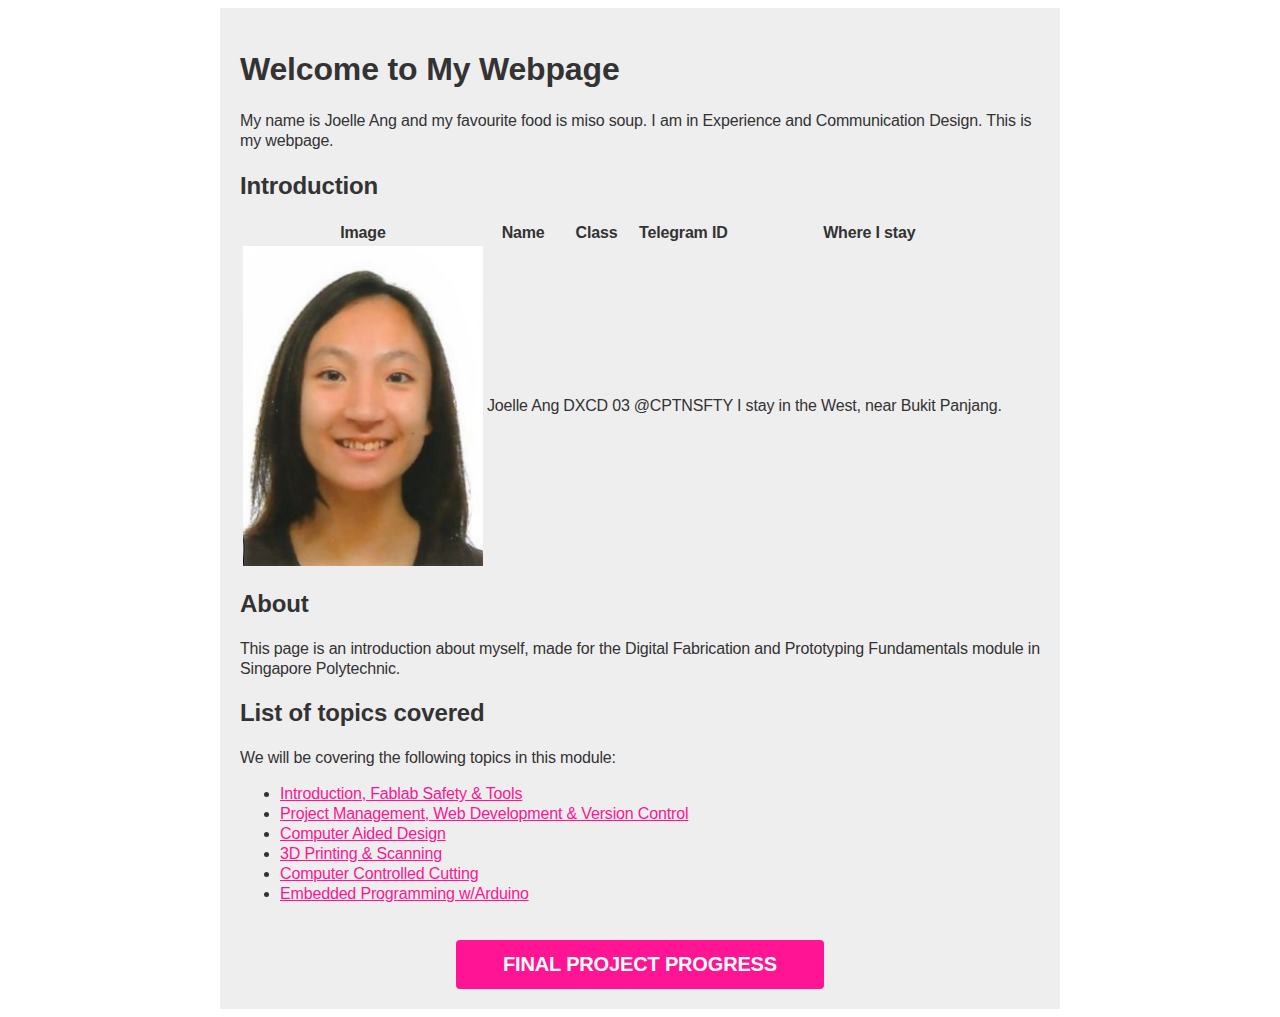
<file: index.html>
<html>
<link rel="stylesheet" type="text/css" href="CSS.css">
  <div>
<header> <h1>Welcome to My Webpage</h1></header>

<body>My name is Joelle Ang and my favourite food is miso soup. I am in Experience and Communication Design. This is my webpage.</body>


<p>
  <h2> Introduction</h2>
</p>

<table> <style= 1 px solid black>
  
  <tr>

<th> Image</th>
    <th>Name </th>
    <th> Class </th>
    <th> Telegram ID</th>
    <th> Where I stay </th>

  </tr>

  <tr>
    <td><img src="dot.jpg" style= height="320"></td>
    <td> Joelle Ang</td>
    <td> DXCD 03 </td>
    <td> @CPTNSFTY </td>
    <td> I stay in the West, near Bukit Panjang.</td>
  </tr>
</table>

<h2> About</h2>

<p>
  This page is an introduction about myself, made for the Digital Fabrication and Prototyping Fundamentals module in Singapore Polytechnic.
</p>

<h2> List of topics covered</h2>

<p>
  We will be covering the following topics in this module:
</p>
      
<ul>
<li> <a href="pages/Introduction.html">Introduction, Fablab Safety & Tools</a> </li>
<li> <a href="pages/webdevelopment.html">Project Management, Web Development & Version Control</a> </li>
<li> <a href="pages/AUTODESK.html">Computer Aided Design</a> </li>
<li> <a href="pages/3dprinting.html">3D Printing & Scanning</a> </li>
<li> <a href="pages/lasercutting.html">Computer Controlled Cutting</a></li>
<li> <a href="pages/embedded.html">Embedded Programming w/Arduino</a></li>
      </ul>
      
     	<a href="pages/progress.html" class="progress">
			Final Project Progress
		</a>
      
      
</div>
</html>
</file>
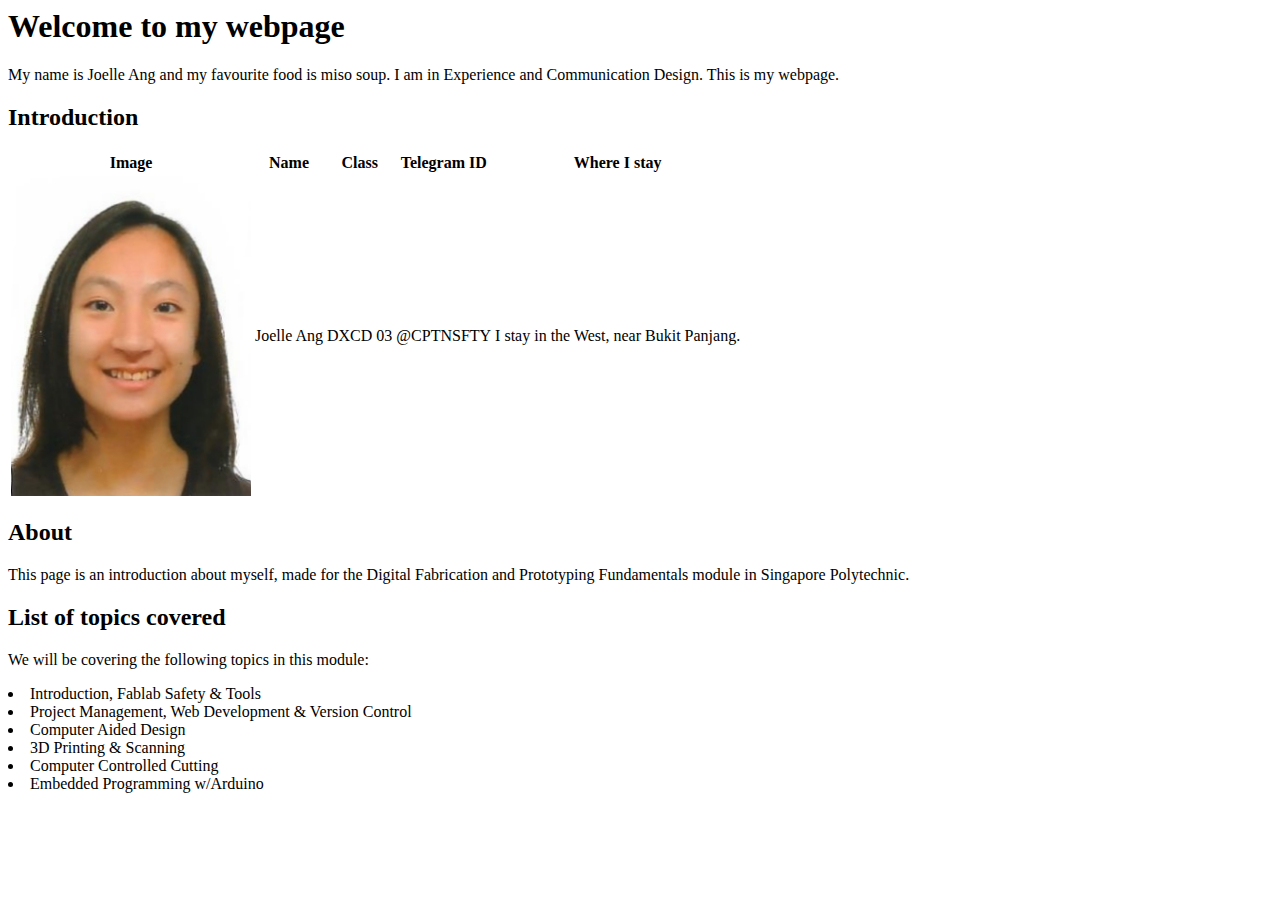
<file: test.html>
<html>

<header> <h1>Welcome to my webpage</h1></header>

<body>My name is Joelle Ang and my favourite food is miso soup. I am in Experience and Communication Design. This is my webpage.</body>


<p>
  <h2> Introduction</h2>
</p>

<table> <style= 1 px solid black>
  
  <tr>

<th> Image</th>
    <th>Name </th>
    <th> Class </th>
    <th> Telegram ID</th>
    <th> Where I stay </th>

  </tr>

  <tr>
    <td><img src="dot.jpg" style= height="320"></td>
    <td> Joelle Ang</td>
    <td> DXCD 03 </td>
    <td> @CPTNSFTY </td>
    <td> I stay in the West, near Bukit Panjang.</td>
  </tr>
</table>

<h2> About</h2>

<p>
  This page is an introduction about myself, made for the Digital Fabrication and Prototyping Fundamentals module in Singapore Polytechnic.
</p>

<h2> List of topics covered</h2>

<p>
  We will be covering the following topics in this module:
</p>

<li> Introduction, Fablab Safety & Tools </li>
<li> Project Management, Web Development & Version Control </li>
<li> Computer Aided Design</li>
<li> 3D Printing & Scanning</li>
<li> Computer Controlled Cutting</li>
<li>Embedded Programming w/Arduino</li>

</html>
</file>
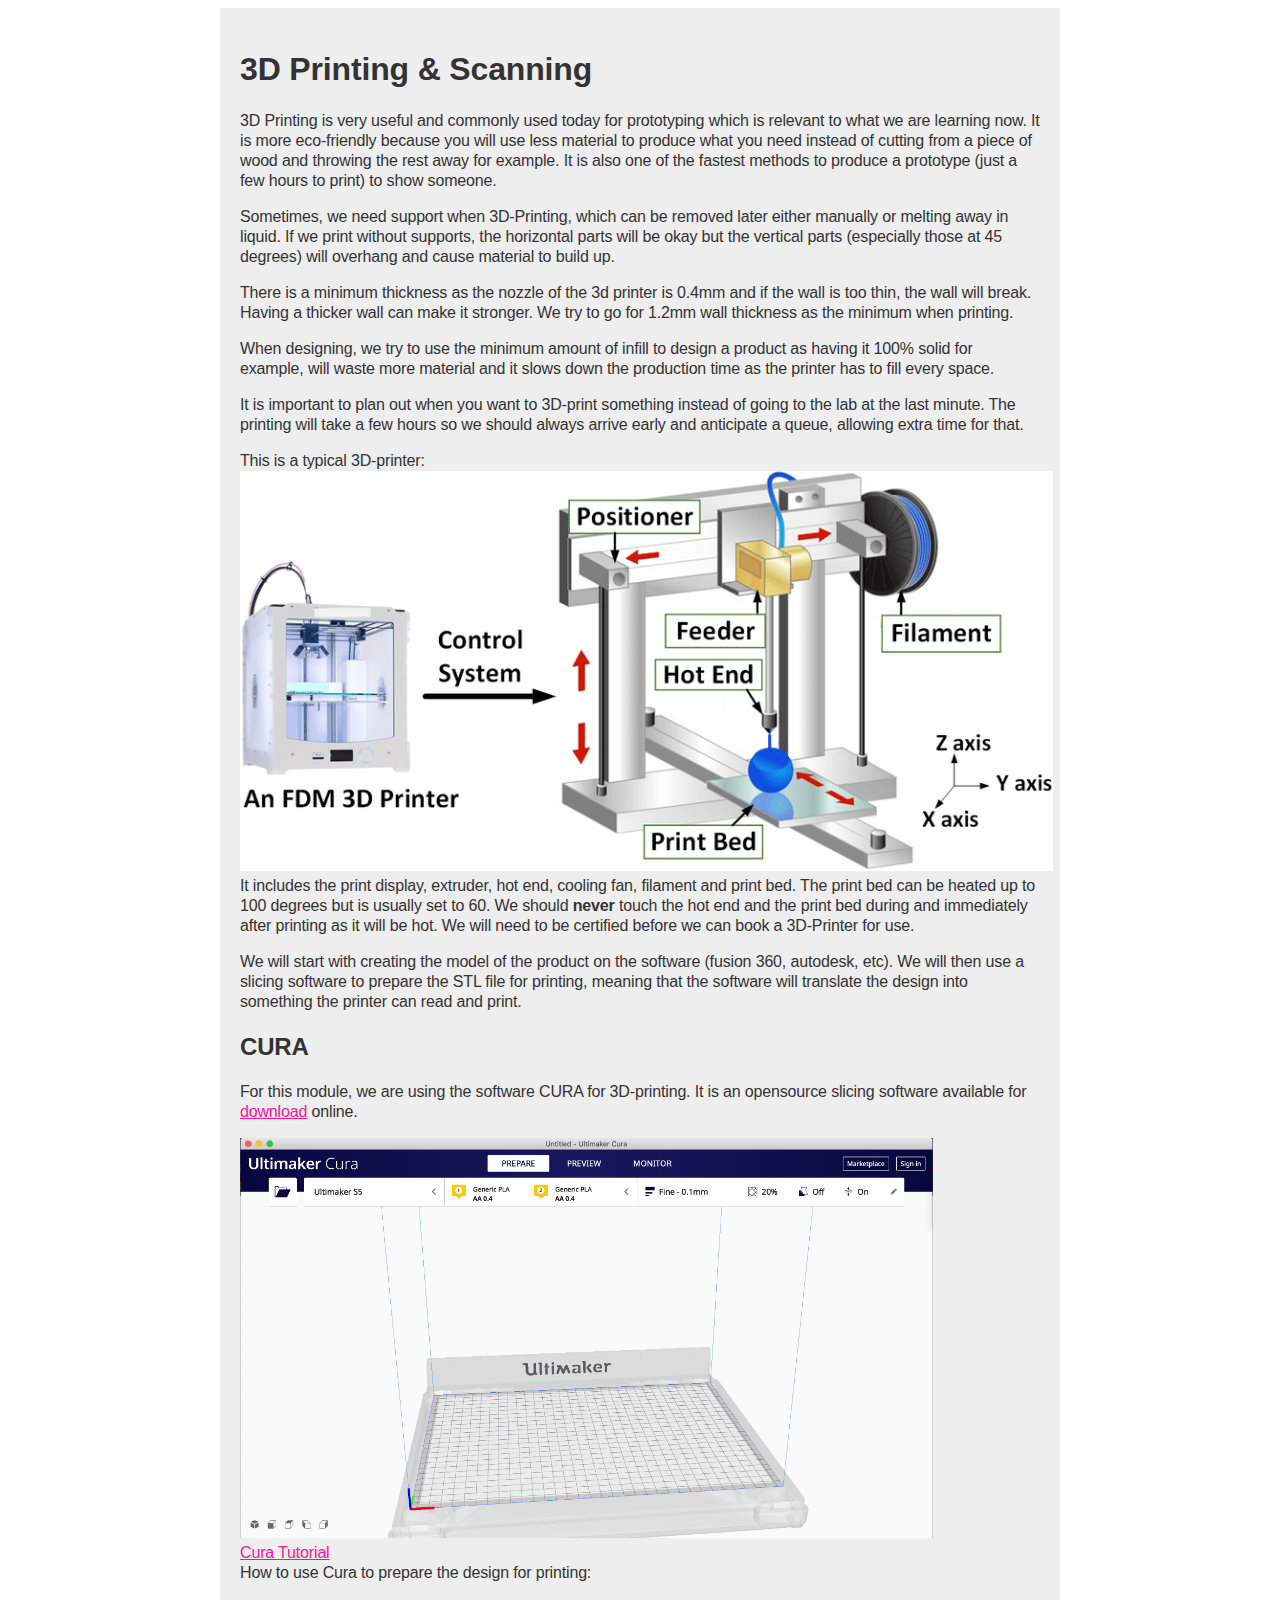
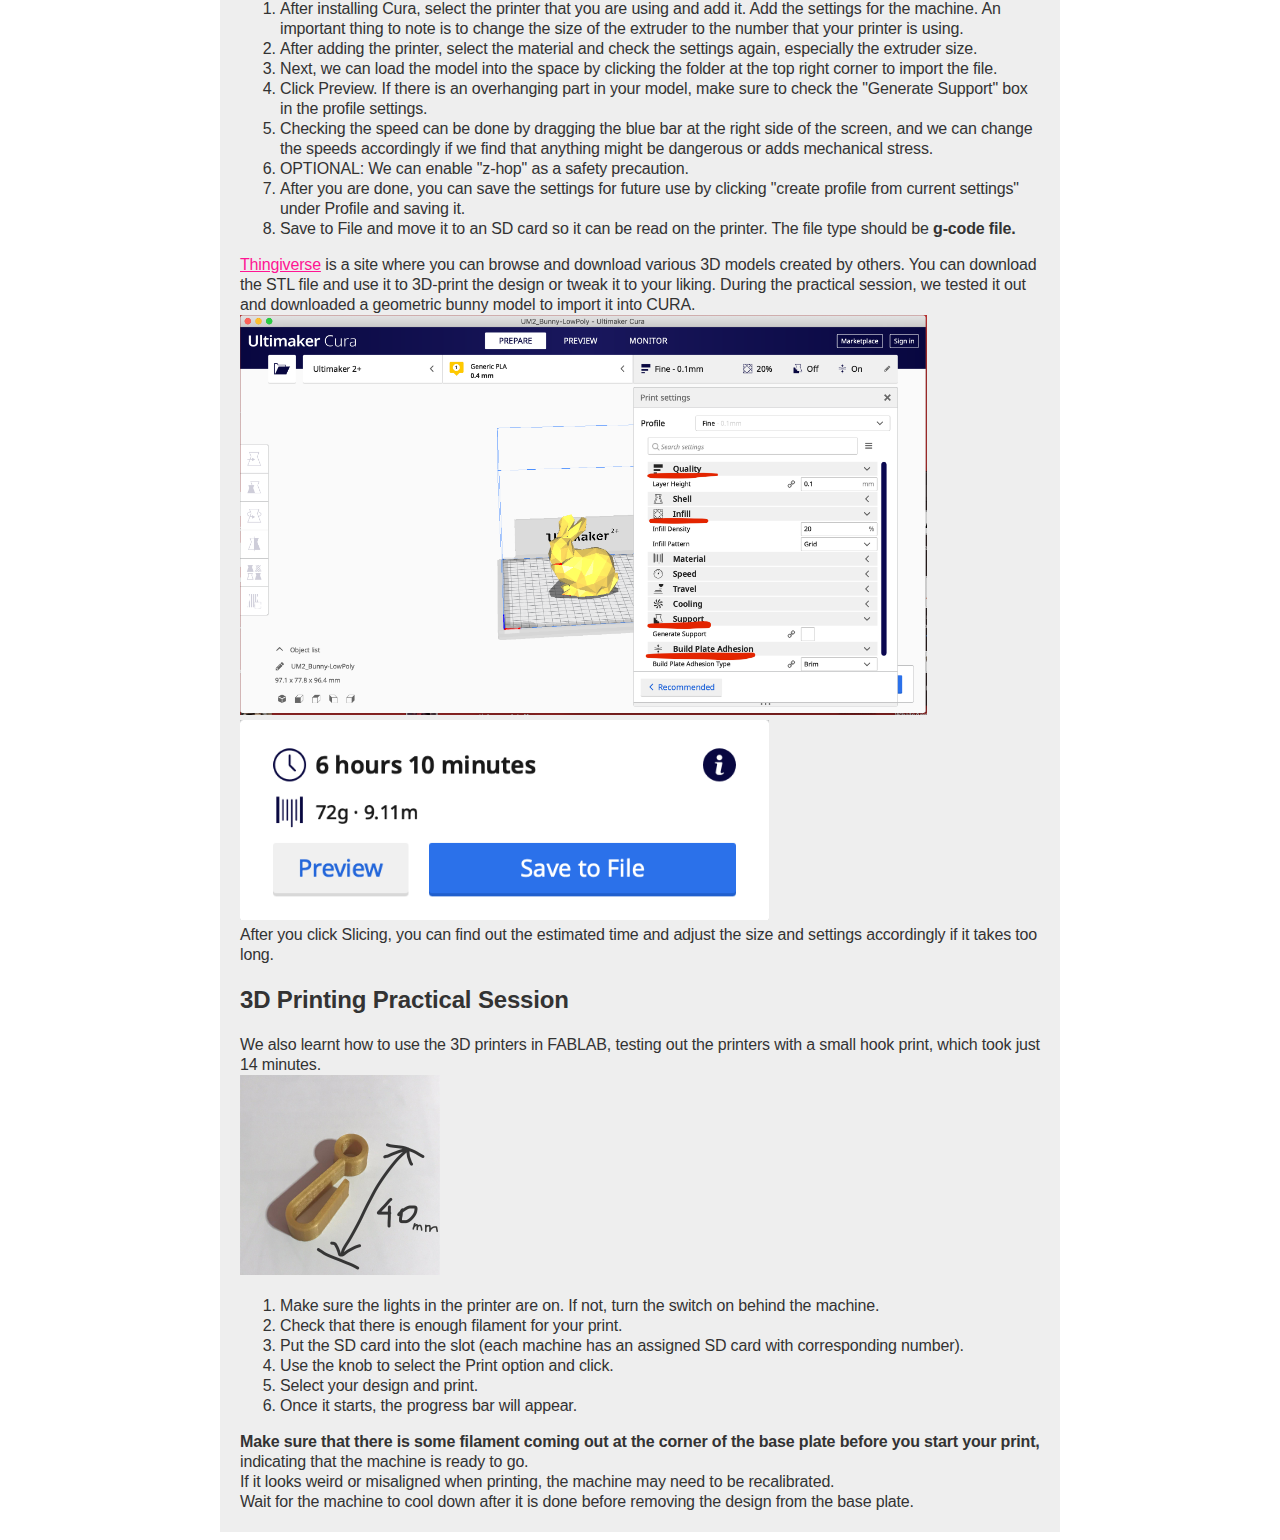
<file: pages/3dprinting.html>
<!DOCTYPE html>
<html>

<link rel="stylesheet" type="text/css" href="../CSS.css">
	
	<div>

<head>


	<h1> 3D Printing & Scanning </h1>
</head>

<P>
3D Printing is very useful and commonly used today for prototyping which is relevant to what we are learning now. It is more eco-friendly because you will use less material to produce what you need instead of cutting from a piece of wood and throwing the rest away for example. It is also one of the fastest methods to produce a prototype (just a few hours to print) to show someone. 
</P>


<p>
Sometimes, we need support when 3D-Printing, which can be removed later either manually or melting away in liquid. If we print without supports, the horizontal parts will be okay but the vertical parts (especially those at 45 degrees) will overhang and cause material to build up. 
</p>

<P>
There is a minimum thickness as the nozzle of the 3d printer is 0.4mm and if the wall is too thin, the wall will break. Having a thicker wall can make it stronger. We try to go for 1.2mm wall thickness as the minimum when printing. 
</P>

<p>
	When designing, we try to use the minimum amount of infill to design a product as having it 100% solid for example, will waste more material and it slows down the production time as the printer has to fill every space. 
</p>


<p>
	It is important to plan out when you want to 3D-print something instead of going to the lab at the last minute. The printing will take a few hours so we should always arrive early and anticipate a queue, allowing extra time for that. 
</p>

<p>
	This is a typical 3D-printer:

<img src= "../pics/The-mechatronic-structure-of-an-FDM-3D-printer-with-inevitable-variations-arising-from.png" height = "400px" >
<br>

	It includes the print display, extruder, hot end, cooling fan, filament and print bed. The print bed can be heated up to 100 degrees but is usually set to 60. We should <strong> never </strong> touch the hot end and the print bed during and immediately after printing as it will be hot. 
We will need to be certified before we can book a 3D-Printer for use. 
</p>

<p>

We will start with creating the model of the product on the software (fusion 360, autodesk, etc). We will then use a slicing software to prepare the STL file
	for printing, meaning that the software will translate the design into something the printer can read and print. 
</p>

		<h2> CURA </h2>
<P>
	For this module, we are using the software CURA for 3D-printing. 

It is an opensource slicing software available for <a href= "https://ultimaker.com/software/ultimaker-cura">download</a> online. 
</P>
	<img src= "../pics/cura.png" height = "400px" >	
		
		
		<br>
		<a href= "https://www.youtube.com/watch?v=t2L-x0CcIYM&feature=youtu.be">Cura Tutorial</a>
		<br>
		How to use Cura to prepare the design for printing:
		<ol>
			<LI>After installing Cura, select the printer that you are using and add it. Add the settings for the machine. 
			An important thing to note is to change the size of the extruder to the number that your printer is using.</LI>
			<LI>After adding the printer, select the material and check the settings again, especially the extruder size.</LI>
			<LI>Next, we can load the model into the space by clicking the folder at the top right corner to import the file.</LI>
			<LI>Click Preview. If there is an overhanging part in your model, make sure to check the "Generate Support" box in the
			profile settings. </LI>
			<LI>Checking the speed can be done by dragging the blue bar at the right side of the screen, and we can change the speeds
			accordingly if we find that anything might be dangerous or adds mechanical stress. </LI>
			<LI>OPTIONAL: We can enable "z-hop" as a safety precaution. </LI>
			<LI>After you are done, you can save the settings for future use by clicking "create profile from current settings" under Profile and saving it. </LI>
		<LI>Save to File and move it to an SD card so it can be read on the printer. The file type should be <strong>g-code file.</strong> </LI>
		</ol>

<p>
	<a href= "https://www.thingiverse.com/">Thingiverse</a> is a site where you can browse and download various 3D models created by others. You can download the STL file and use it to 3D-print the design or tweak it to your liking.
During the practical session, we tested it out and downloaded a geometric bunny model to import it into CURA. 
	<br>
	<img src= "../pics/bunny.png" height = "400px" >
	
	<br>
	
	<img src= "../pics/slicing.png" height = "200px" >	
	<br>
	After you click Slicing, you can find out the estimated time and adjust the size and settings accordingly if it takes too long. 
</p>

<h2>3D Printing Practical Session</h2>



We also learnt how to use the 3D printers in FABLAB, testing out the printers with a small hook print, which took just 14 minutes. 
		<br>
		<img src= "../pics/hook.jpg" height = "200px" >

<oL>


<li>Make sure the lights in the printer are on. If not, turn the switch on behind the machine.</li>

<li>Check that there is enough filament for your print.</li>

<li>Put the SD card into the slot (each machine has an assigned SD card with corresponding number).</li>

<li>Use the knob to select the Print option and click. </li>

<li>Select your design and print.</li>

<li>Once it starts, the progress bar will appear. </li>

</ol>

<strong>Make sure that there is some filament coming out at the corner of the base plate before you start your print, </strong> indicating that the machine is ready to go. 
<br>

If it looks weird or misaligned when printing, the machine may need to be recalibrated.
<br>
Wait for the machine to cool down after it is done before removing the design from the base plate. 

</div>


</html>
</file>
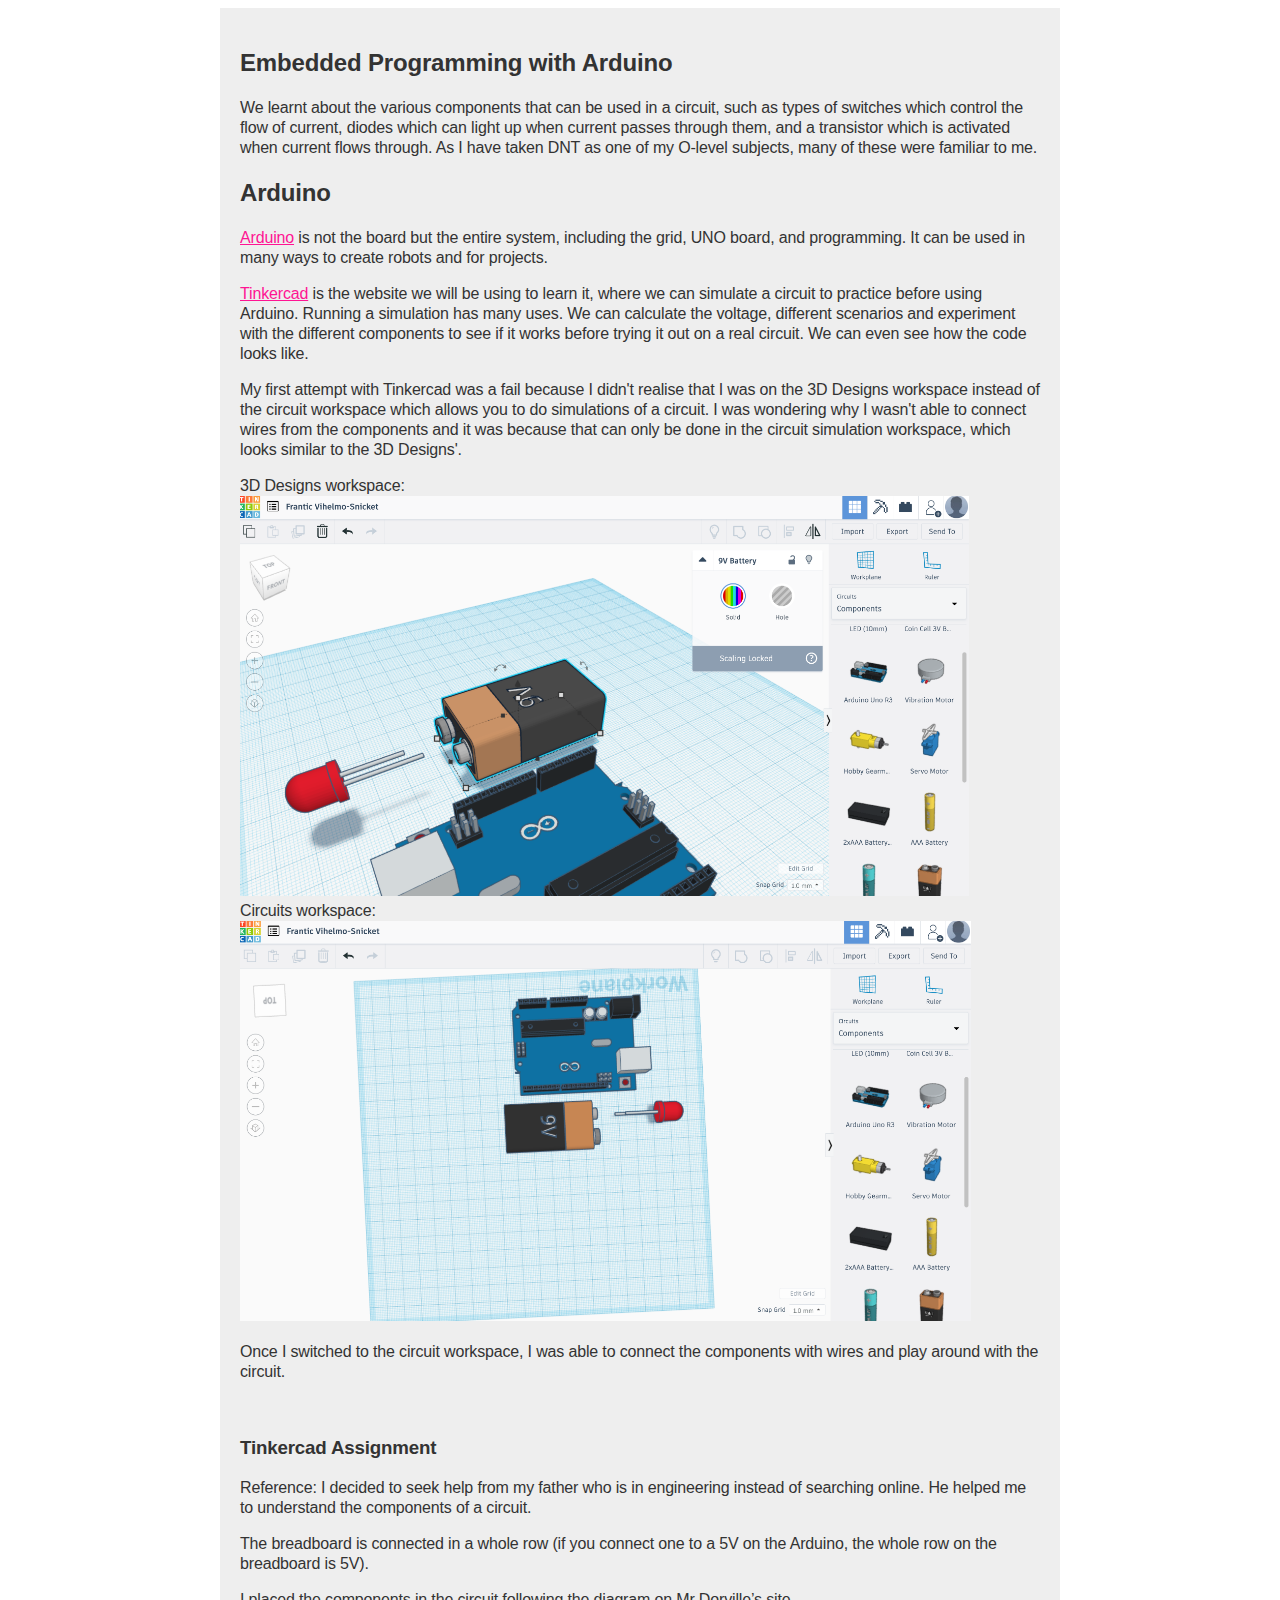
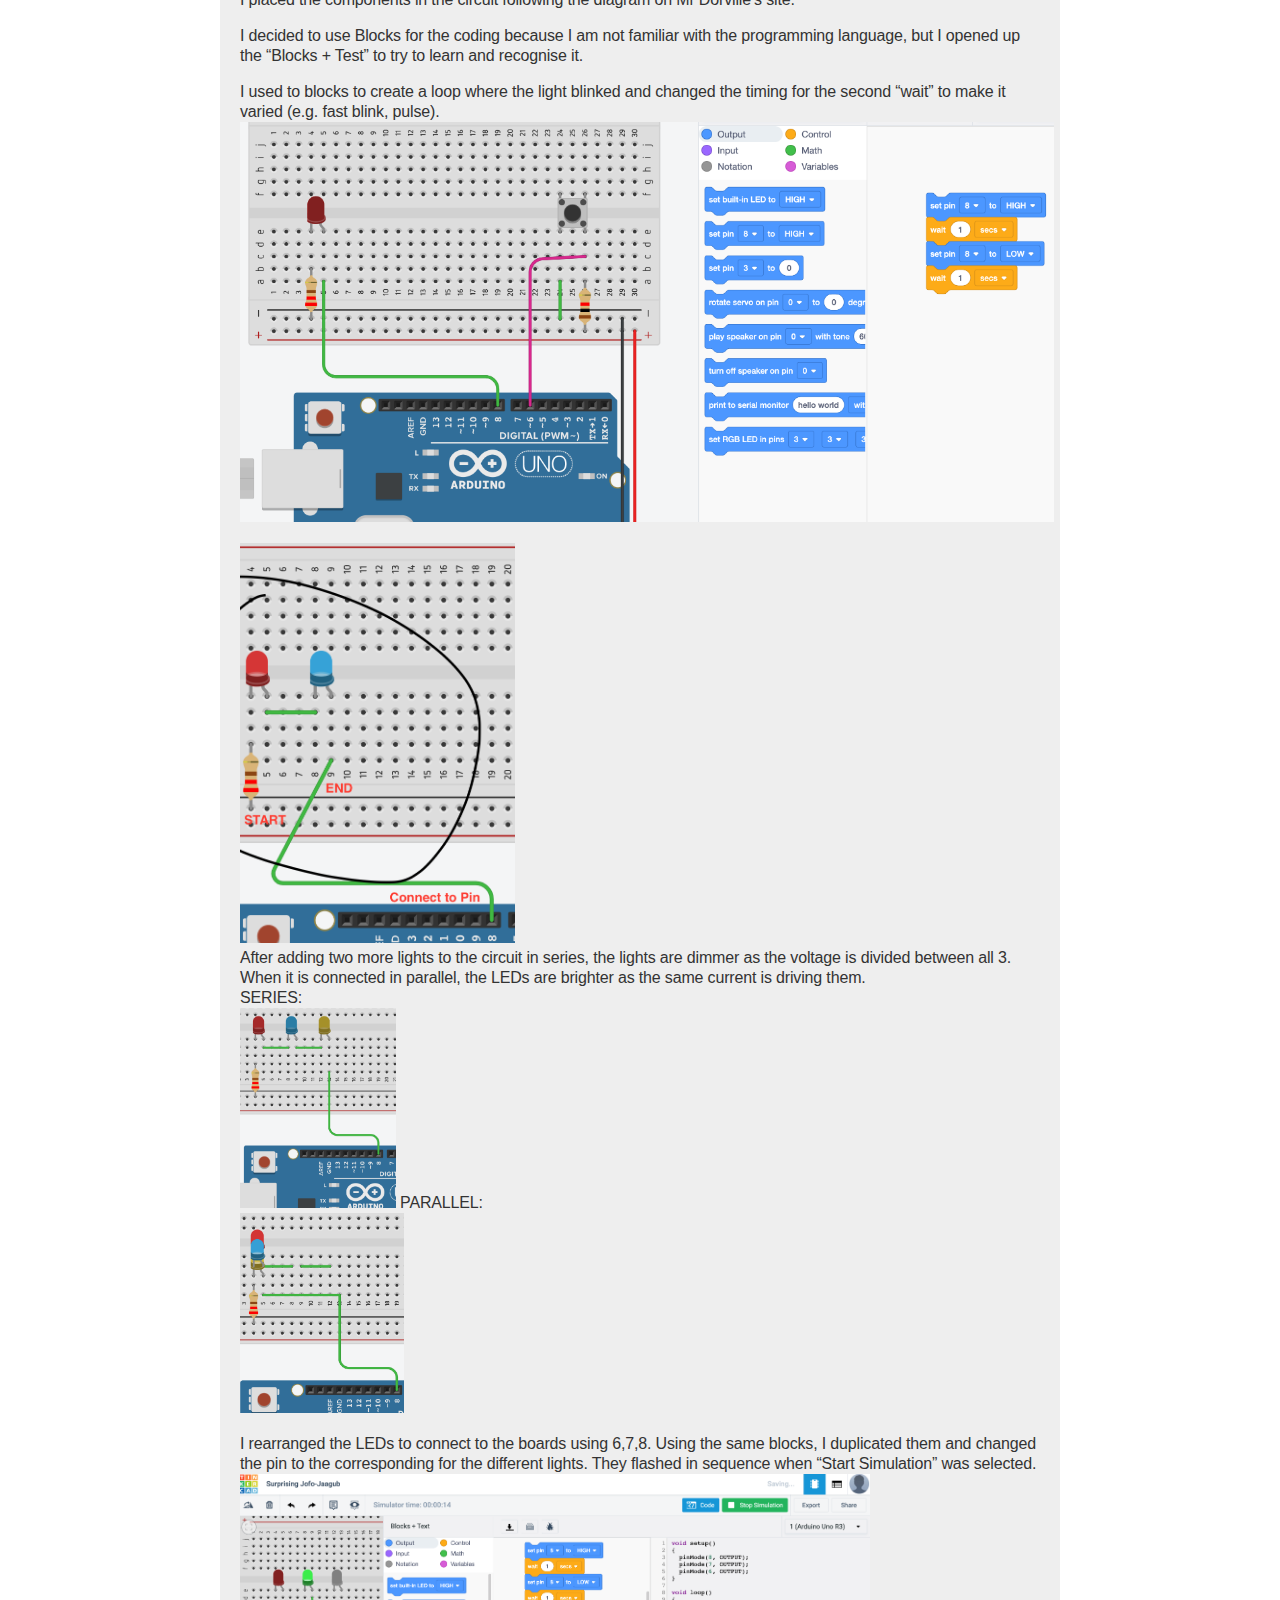
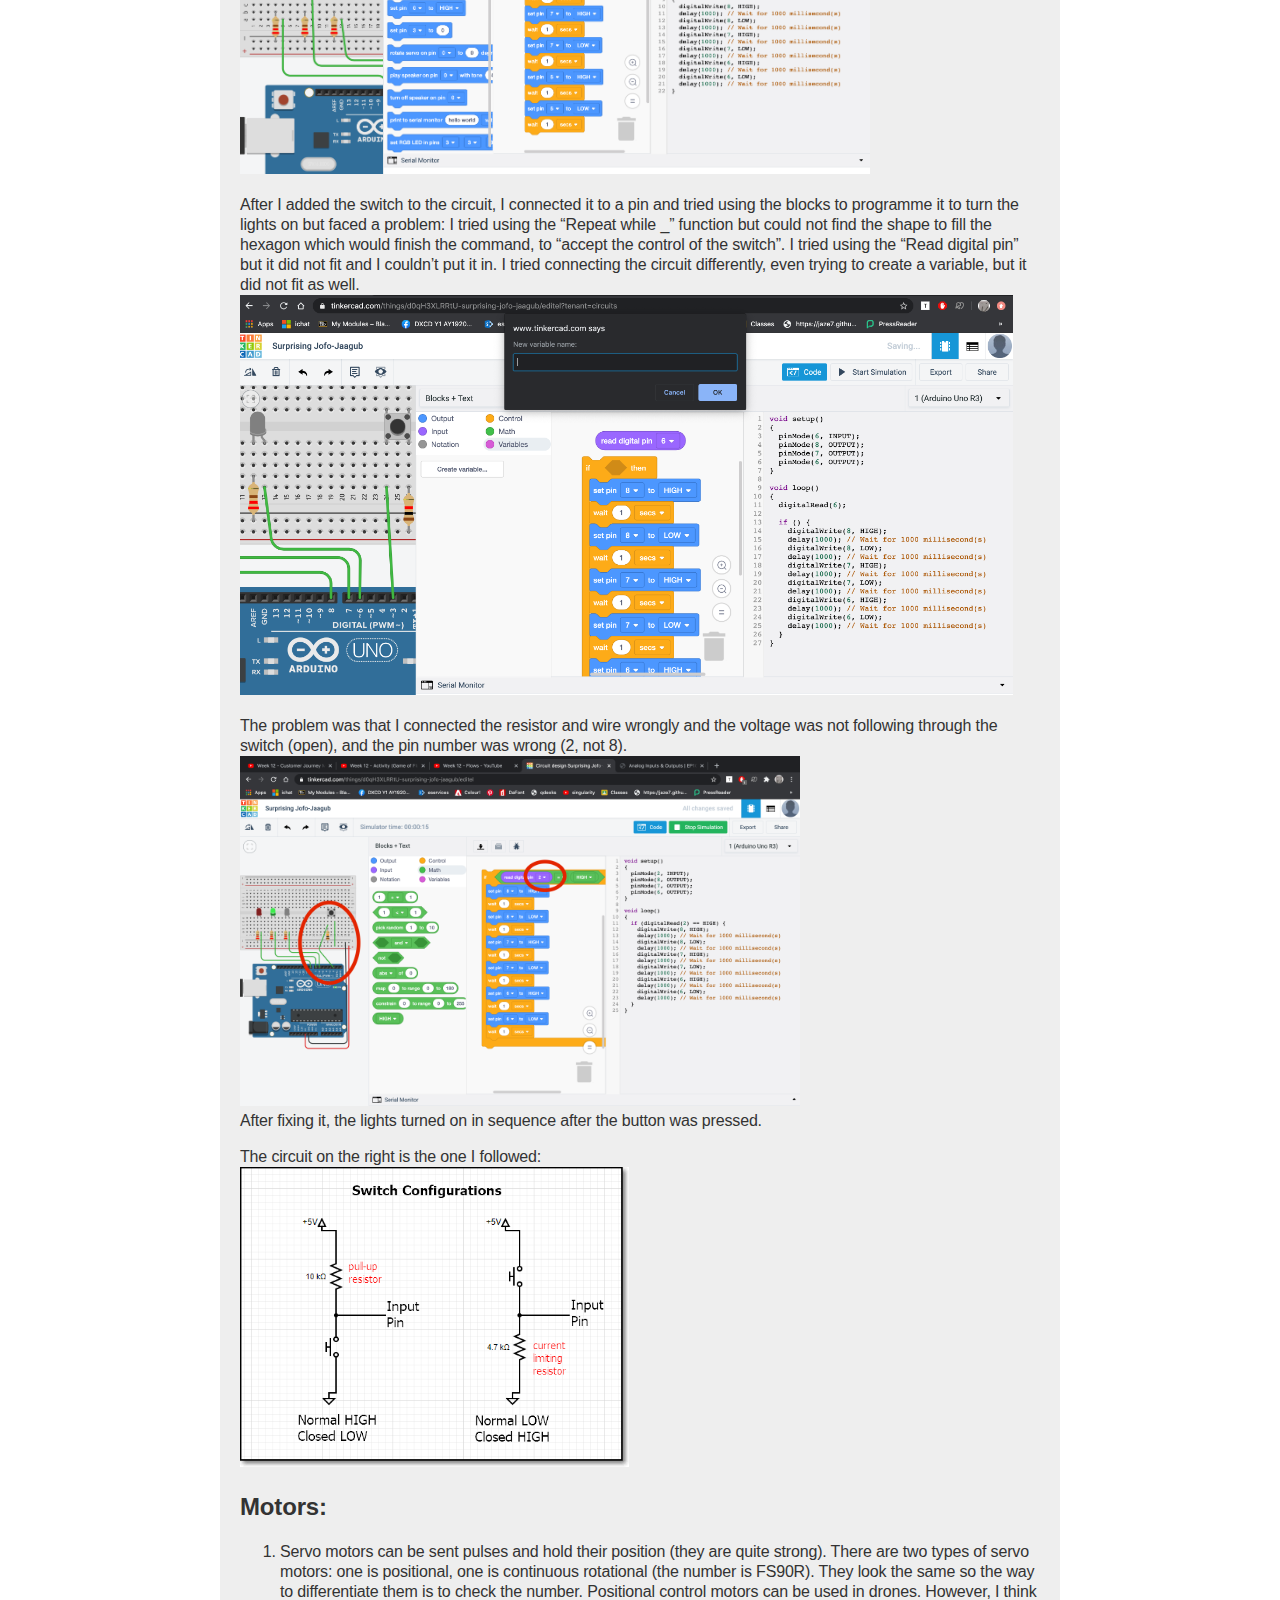
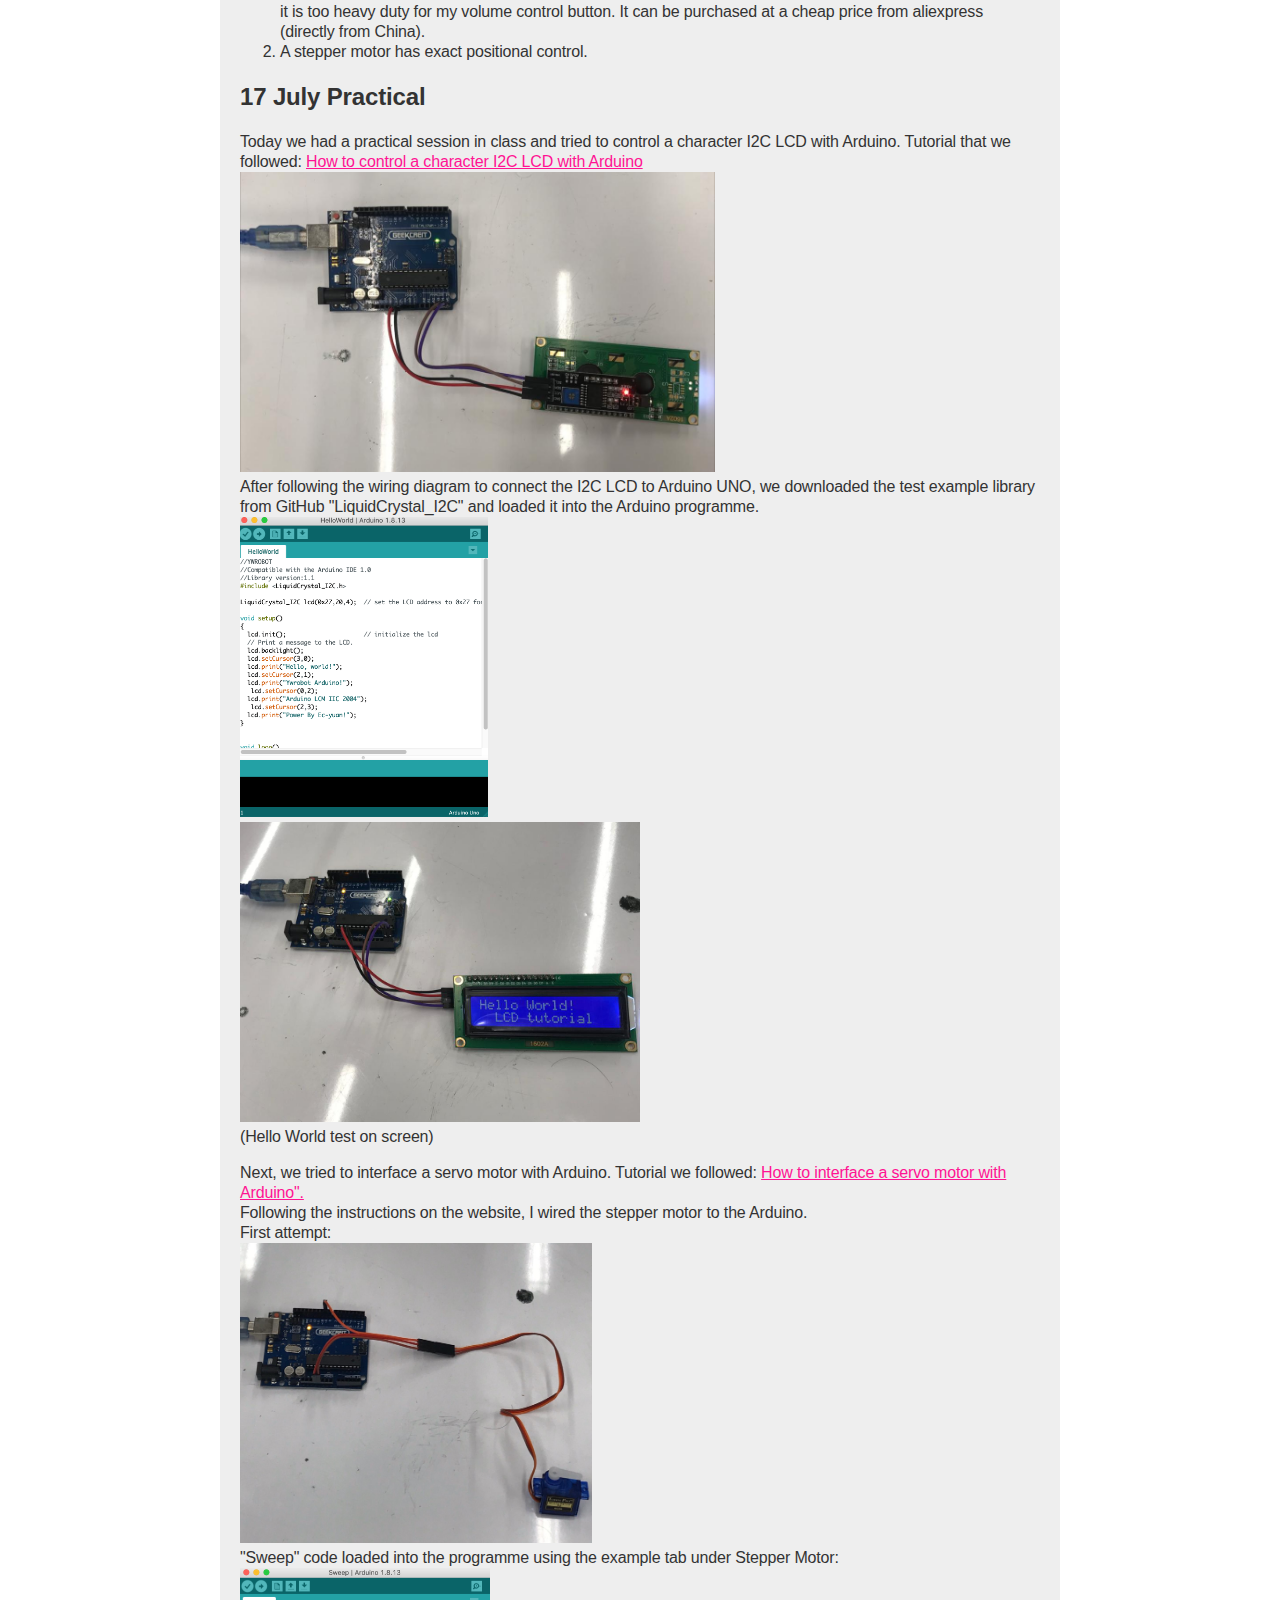
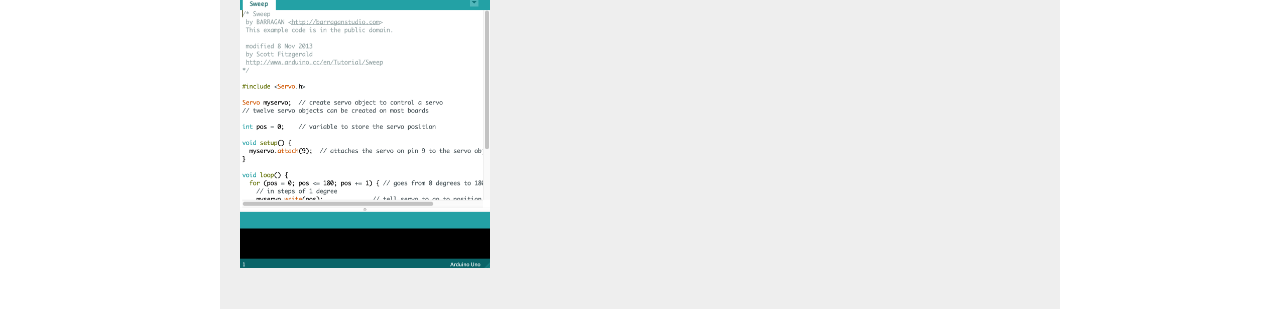
<file: pages/embedded.html>
<!DOCTYPE html>
<html>
  <link rel="stylesheet" type="text/css" href="../CSS.css">
  
  <div>

  
  <h2> Embedded Programming with Arduino </h2>


<p>
We learnt about the various components that can be used in a circuit, such as types of switches which control the flow of current, diodes which can light up when current passes through them, and a transistor which is activated when current flows through.

As I have taken DNT as one of my O-level subjects, many of these were familiar to me. 
</p>


<h2> Arduino </h2>

<p>
<a href= "https://www.arduino.cc/">Arduino</a> is not the board but the entire system, including the grid, UNO board, and programming. It can be used in many ways to create robots and for projects. 
</p>

<p>
<a href= "https://www.tinkercad.com/">Tinkercad</a> is the website we will be using to learn it, where we can simulate a circuit to practice before using Arduino. Running a simulation has many uses. We can calculate the voltage, different scenarios and experiment with the different components to see if it works before trying it out on a real circuit. We can even see how the code looks like. 
</p>
    
    <p>
   My first attempt with Tinkercad was a fail because I didn't realise that I was on the 3D Designs workspace instead of the circuit workspace
    which allows you to do simulations of a circuit. I was wondering why I wasn't able to connect wires from the components and it was because that
    can only be done in the circuit simulation workspace, which looks similar to the 3D Designs'. 
    </p>
    
    3D Designs workspace:
    <br>
    <img src= "../pics/3dd.png" height = "400px" >
    
    <br>
    Circuits workspace:
    <br>
    <img src= "../pics/circuits.png" height = "400px" >
    
<p>
  Once I switched to the circuit workspace, I was able to connect the components with wires and play around with
  the circuit. </p>
    
<br>
    <h3> Tinkercad Assignment </h3>
    <p>
    Reference: I decided to seek help from my father who is in engineering instead of searching online. He helped me to understand the components of a circuit.
    </P>
  
  <p>
The breadboard is connected in a whole row (if you connect one to a 5V on the Arduino, the whole row on the breadboard is 5V).
  </P>

<p>
I placed the components in the circuit following the diagram on Mr Dorville’s site.
</P>
  
<p>I decided to use Blocks for the coding because I am not familiar with the programming language, but I opened up the “Blocks + Test” to try to learn and recognise it. </P>


<p>
I used to blocks to create a loop where the light blinked and changed the timing for the second “wait” to make it varied (e.g. fast blink, pulse). 
  <br>
<img src= "../pics/first.png" height = "400px" >
</p>

<p>
  <img src= "../pics/circuit.png" height = "400px" >
  <br>
  
After adding two more lights to the circuit in series, the lights are dimmer as the voltage is divided between all 3. When it is connected in parallel, the LEDs are brighter as the same current is driving them. 
<br>
  SERIES:
  <BR>
  <img src= "../pics/series.png" height = "200px" > PARALLEL:
    <BR><img src= "../pics/parallel.png" height = "200px" >
</p>
 
<p>
 I rearranged the LEDs to connect to the boards using 6,7,8. Using the same blocks, I duplicated them and changed the pin to the corresponding for the different lights. They flashed in sequence when “Start Simulation” was selected.
  <br>
  <img src= "../pics/sequence.png" height = "300px" >
</p>

<p>
After I added the switch to the circuit, I connected it to a pin and tried using the blocks to programme it to turn the lights on but faced a problem: I tried using the “Repeat while _” function but could not find the shape to fill the hexagon which would finish the command, to “accept the control of the switch”. I tried using the “Read digital pin” but it did not fit and I couldn’t put it in. I tried connecting the circuit differently, even trying to create a variable, but it did not fit as well. 
  <br>
<img src= "../pics/variable.png" height = "400px" ></p>

<p>
  The problem was that I connected the resistor and wire wrongly and the voltage was not following through the switch (open), and the pin number was wrong (2, not 8).
  <br>
  <img src= "../pics/fixed.png" height = "350px" >
  <br>
  After fixing it, the lights turned on in sequence after the button was pressed. 
</P>

The circuit on the right is the one I followed:
<br>

 <img src= "../pics/1301_pushbuttonSW.png" height = "300px" >
   

  <h2>Motors:</h2>

<ol>

	<li>Servo motors can be sent pulses and hold their position (they are quite strong).
There are two types of servo motors:
one is positional, one is continuous rotational (the number is FS90R). They look the same so the way to differentiate them is to check the number. Positional control motors can be used in drones. However, I think it is too heavy duty for my volume control button.
It can be purchased at a cheap price from aliexpress (directly from China).</li>


<li>A stepper motor has exact positional control.</li>

</ol>

<h2>17 July Practical</h2>

<p>
	Today we had a practical session in class and tried to control a character I2C LCD with Arduino. 
	
	Tutorial that we followed: <a href= "https://www.makerguides.com/character-i2c-lcd-arduino-tutorial/">How to control a character I2C LCD with Arduino</a>
	<br>

<img src= "../pics/connected.jpg" height = "300px" >

<br>
	After following the wiring diagram to connect the I2C LCD to Arduino UNO, we downloaded the test example library from GitHub "LiquidCrystal_I2C" and loaded it into the Arduino programme. 

	<br>
	<img src= "../pics/helloworldcode.png" height = "300px" >
	<br>

  <img src= "../pics/helloworld.jpg" height = "300px" >
	<br>
	(Hello World test on screen)
	
	
</P>

<p>
	
	Next, we tried to interface a servo motor with Arduino. 
	
	Tutorial we followed: <a href= "https://lastminuteengineers.com/servo-motor-arduino-tutorial/">How to interface a servo motor with Arduino".</a>
	
	
	<br>
Following the instructions on the website, I wired the stepper motor to the Arduino.
	<br>
First attempt:
	
	<br>
	<img src= "../pics/stepper1.jpg" height = "300px" >
	<br>
	
	"Sweep" code loaded into the programme using the example tab under Stepper Motor:
	
<img src= "../pics/motor.png" height = "300px" >
	</p>
	
</body>
  </div>
</html>
</file>
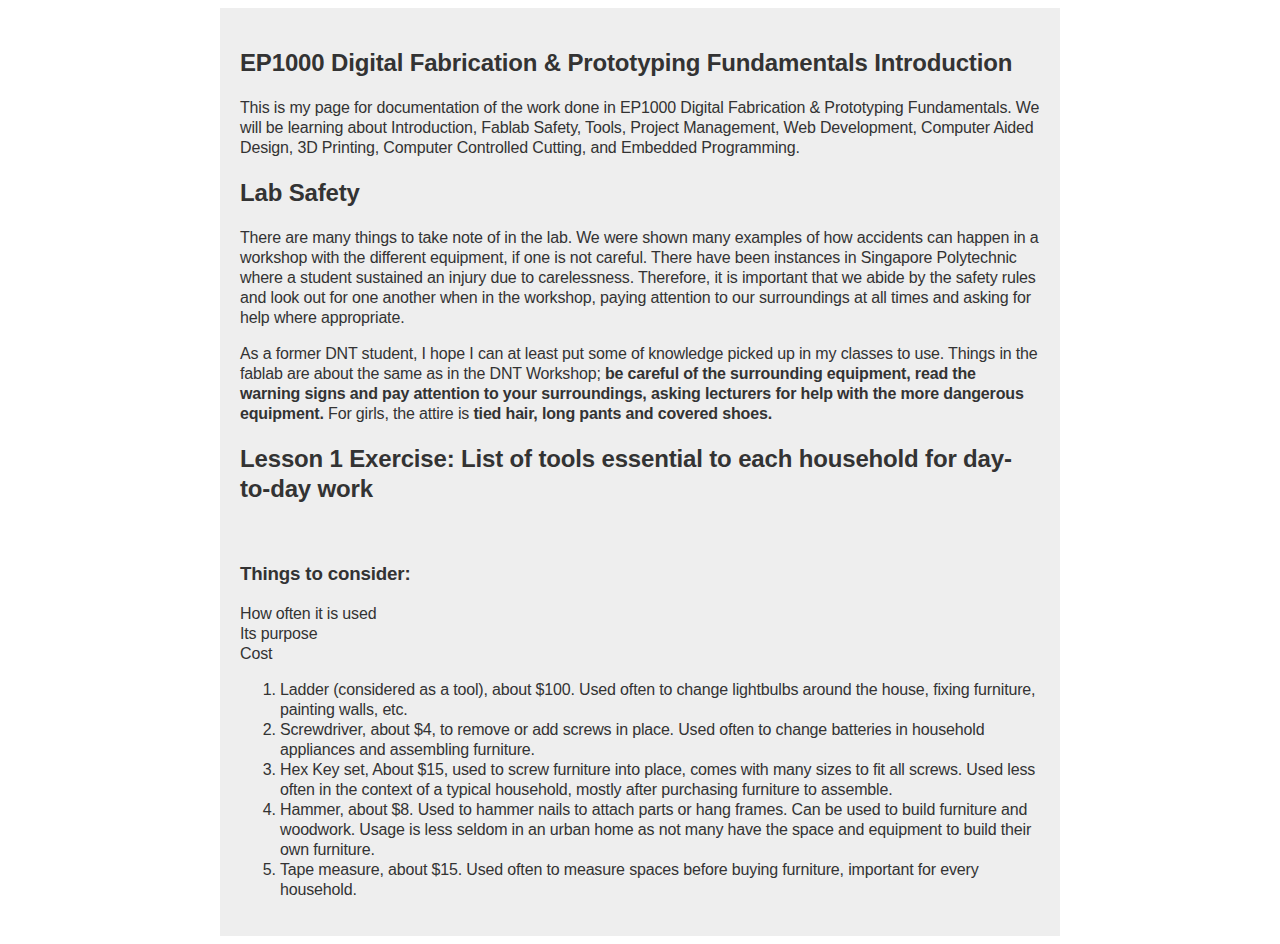
<file: pages/Introduction.html>
<!DOCTYPE html>
<html>
  <link rel="stylesheet" type="text/css" href="../CSS.css">
  
  <div>

  
  <h2>EP1000 Digital Fabrication & Prototyping Fundamentals Introduction</h2>
  
  <P>
  This is my page for documentation of the work done in EP1000 Digital Fabrication & Prototyping Fundamentals.
  We will be learning about Introduction, Fablab Safety, Tools, Project Management, Web Development, Computer Aided Design,
  3D Printing, Computer Controlled Cutting, and Embedded Programming.
    </p>
  
    <h2>Lab Safety</h2>
    
    <p>
      There are many things to take note of in the lab. We were shown many examples of how accidents can happen in a workshop with the
      different equipment, if one is not careful. There have been instances in Singapore Polytechnic where a student sustained
      an injury due to carelessness. Therefore, it is important that we abide by the safety rules and look out for one another when
      in the workshop, paying attention to our surroundings at all times and asking for help where appropriate. 
      </p>
      
      <p>
      As a former DNT student, I hope I can at least put some of knowledge picked up
      in my classes to use. Things in the fablab are about the same as in the DNT Workshop; <strong>be careful of the surrounding equipment, read
      the warning signs and pay attention to your surroundings, asking lecturers for help with the more dangerous equipment.</strong> For girls,
      the attire is <strong> tied hair, long pants and covered shoes. </strong>
    </p>
    
    
      
      
<h2>Lesson 1 Exercise: List of tools essential to each household for day-to-day work</h2>

<body>


<br>
<h3> Things to consider:</h3>

<p>
How often it is used<br>
Its purpose<br>
Cost<br>
</p>



<ol>


<li>
Ladder (considered as a tool), about $100.
Used often to change lightbulbs around the house, fixing furniture, painting walls, etc.
</li>


<li>Screwdriver, about $4, to remove or add screws in place.
Used often to change batteries in household appliances and assembling furniture. </li>


<li>Hex Key set, About $15, used to screw furniture into place, comes with many sizes to fit all screws.
Used less often in the context of a typical household, mostly after purchasing furniture to assemble.</li>


<li>Hammer, about $8.
Used to hammer nails to attach parts or hang frames. Can be used to build furniture and woodwork.
Usage is less seldom in an urban home as not many have the space and equipment to build their own furniture. </li>


<li>
Tape measure, about $15. Used often to measure spaces before buying furniture, important for every household. 
</li>

</ol>

</body>
  </div>
</html>
</file>
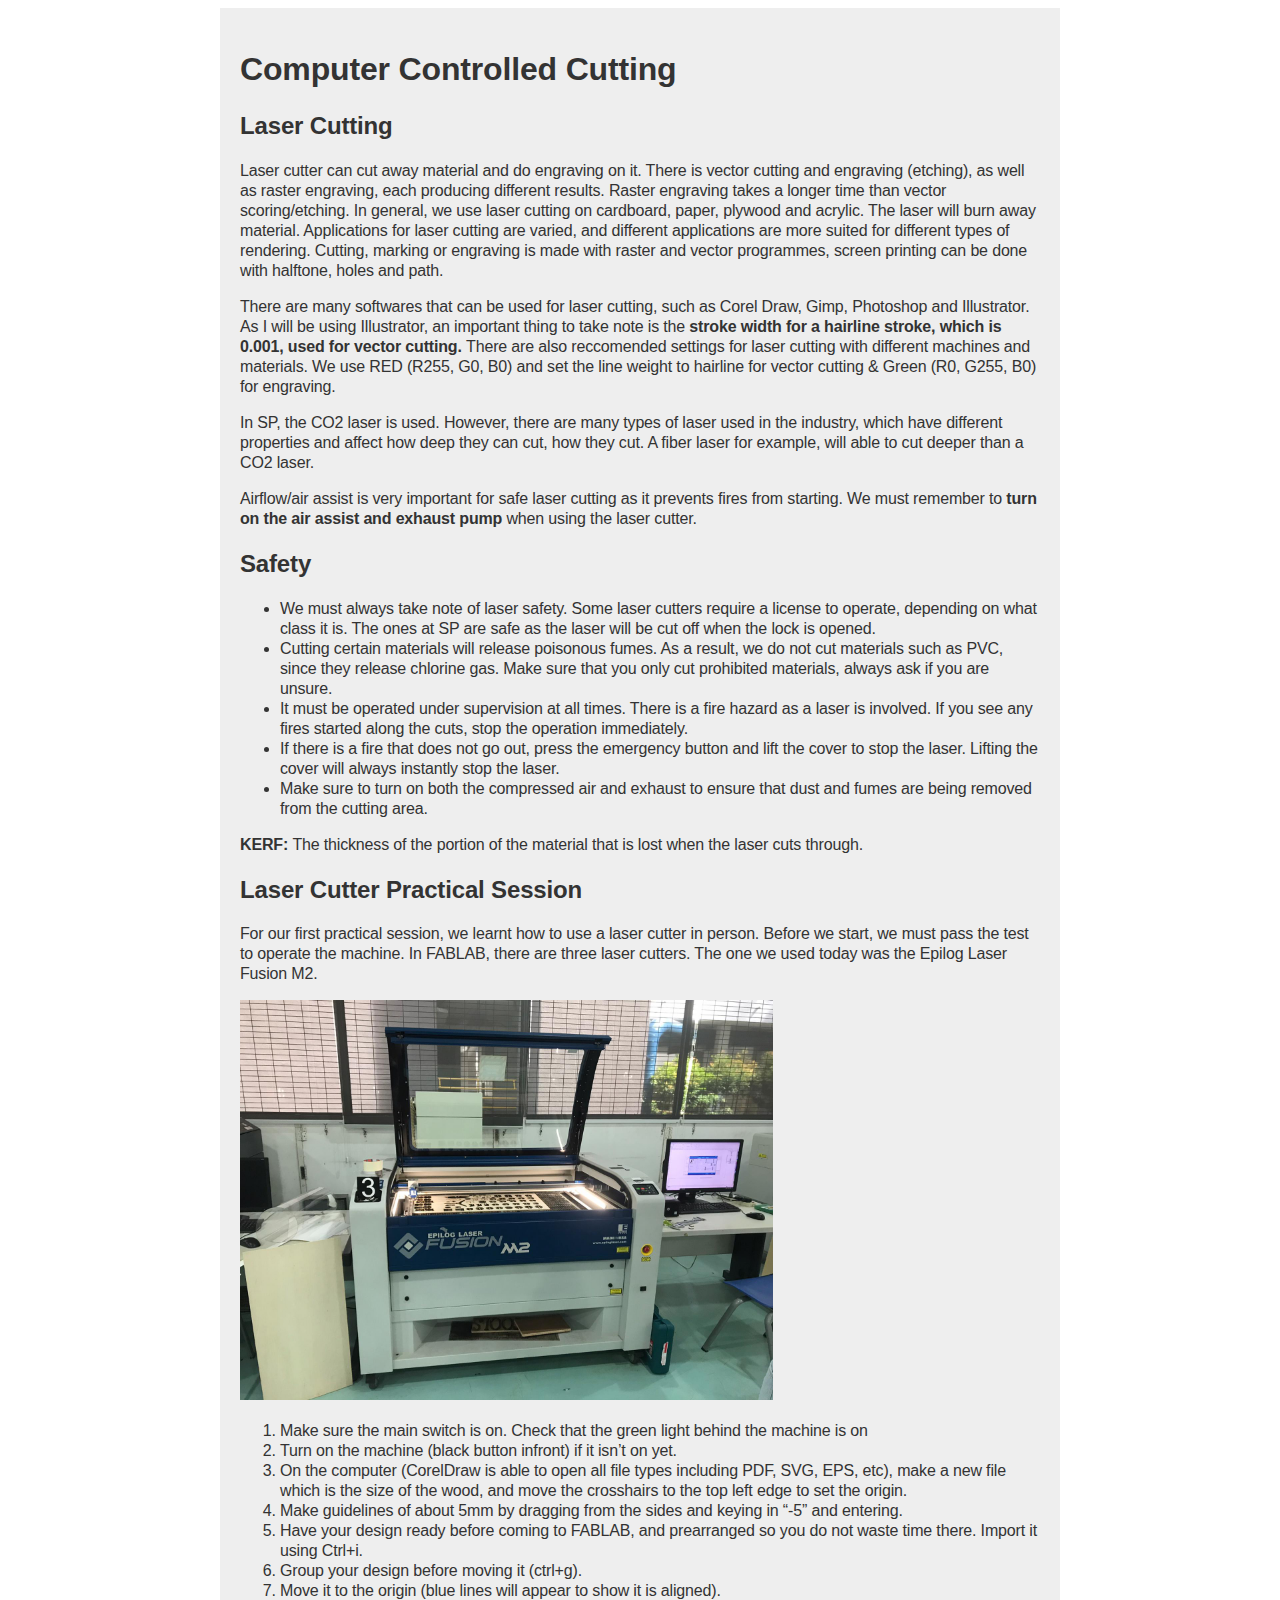
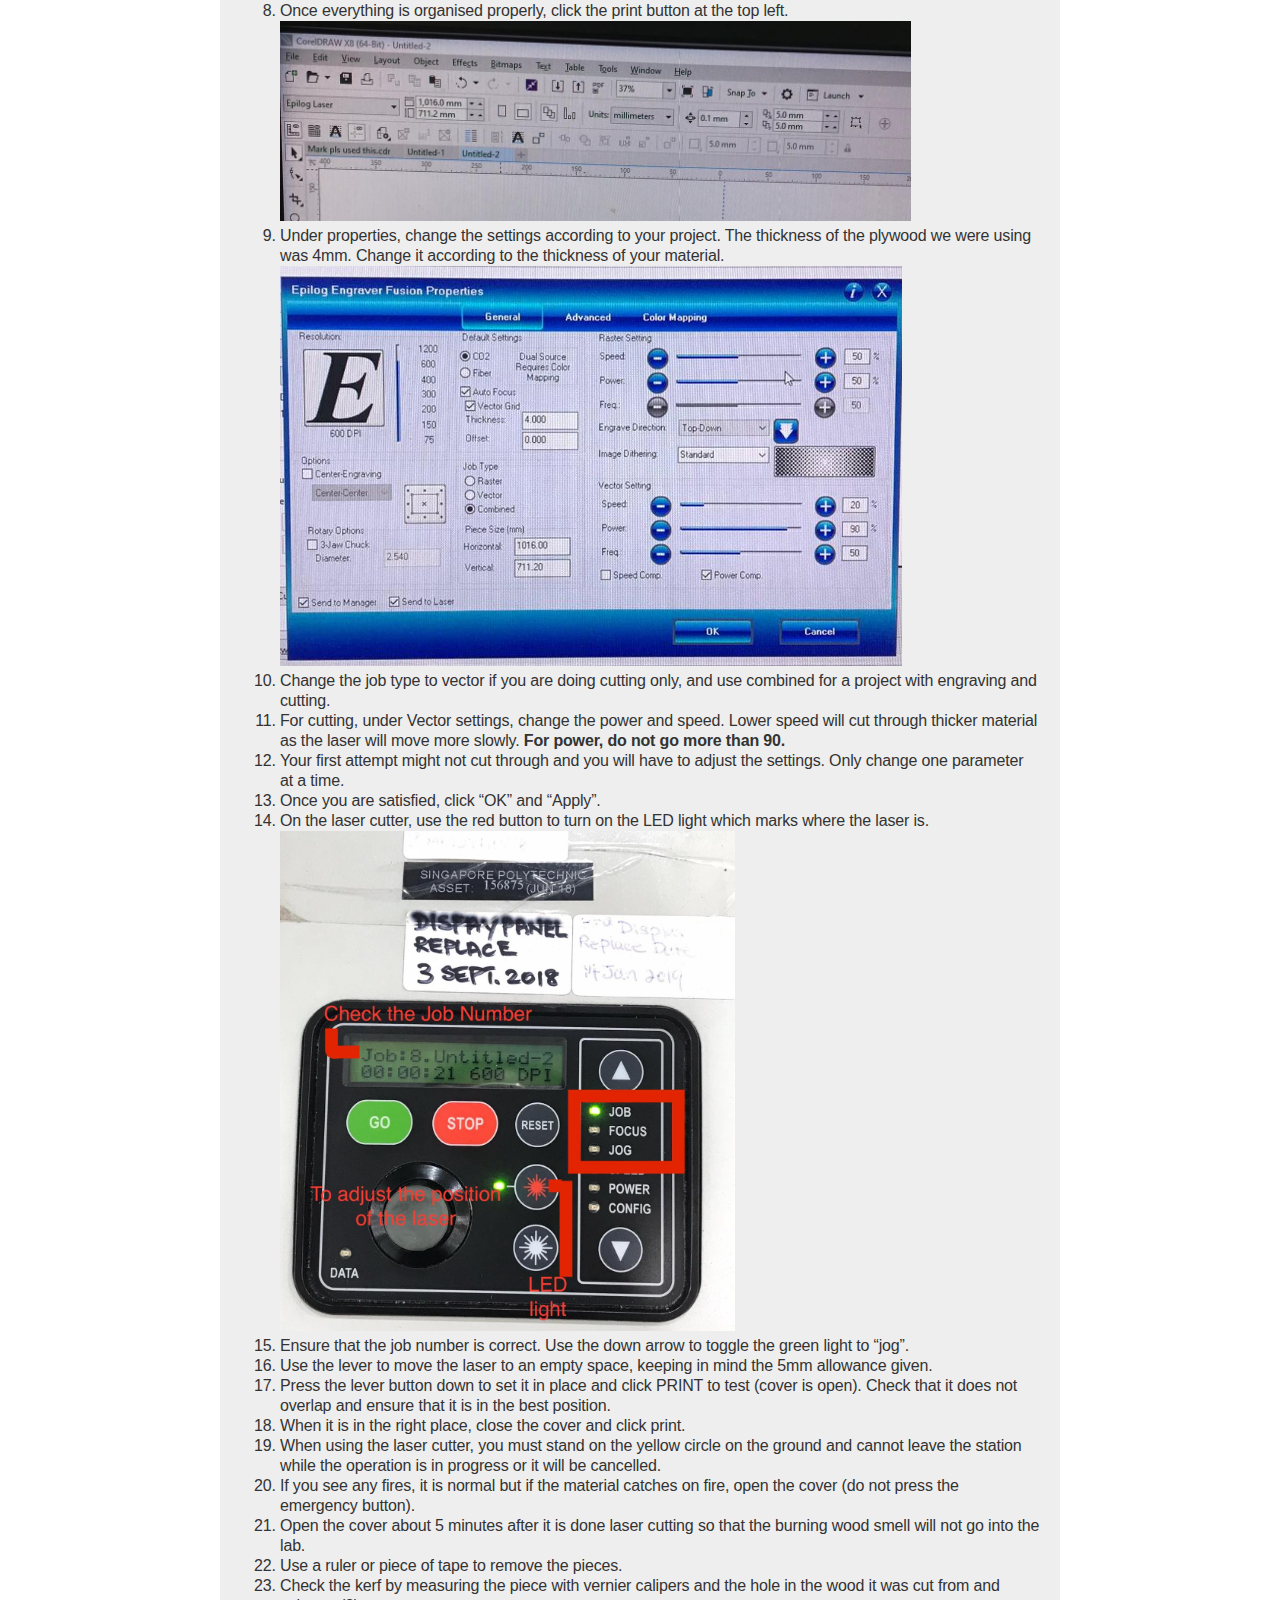
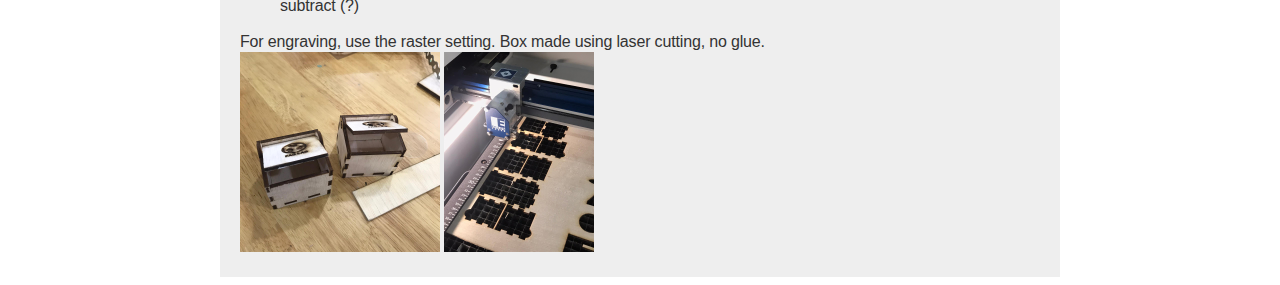
<file: pages/lasercutting.html>
<!DOCTYPE html>
<html>
<link rel="stylesheet" type="text/css" href="../CSS.css">

<div>
<h1>Computer Controlled Cutting</h1>

<h2> Laser Cutting</h2>

<body>

<p>
	Laser cutter can cut away material and do engraving on it. There is vector cutting and engraving (etching), as well as raster engraving,
	each producing different results. Raster engraving takes a longer time than vector scoring/etching. In general, we use laser cutting
	on cardboard, paper, plywood and acrylic. The laser will burn away material. 

	Applications for laser cutting are varied, and different applications are more suited for different types of rendering. Cutting, marking or engraving is made with raster and vector programmes, screen printing can be done with halftone, holes and path. 
</p>

<p>
There are many softwares that can be used for laser cutting, such as Corel Draw, Gimp, Photoshop and Illustrator. 
	As I will be using Illustrator, an important thing to take note is the <strong>stroke width for a hairline stroke, which is 0.001, used for vector cutting. </strong>
	There are also reccomended settings for laser cutting with different machines and materials. We use RED (R255, G0, B0) and set the line weight to
hairline for vector cutting & Green (R0, G255, B0) for
engraving. 
</p>

<P>
In SP, the CO2 laser is used. However, there are many types of laser used in the industry, which have different properties and affect how deep they can cut, how they cut. A fiber laser for example, will able to cut deeper than a CO2 laser.
</p>

<p>
Airflow/air assist is very important for safe laser cutting as it prevents fires from starting. We must remember to <strong>turn on the air assist and exhaust pump</strong> when using the laser cutter. 
</p>


<p>

	<h2> Safety </h2>

	<ul> 


	<li>We must always take note of laser safety. Some laser cutters require a license to operate, depending on what class it is. The ones at SP are safe as the laser will be cut off when the lock is opened. </li>

	<li>Cutting certain materials will release poisonous fumes. As a result, we do not cut materials such as PVC, since they release chlorine gas. Make sure that you only cut prohibited materials, always ask if you are unsure. </li>

	<li>It must be operated under supervision at all times. There is a fire hazard as a laser is involved. If you see any fires started along the cuts, stop the operation immediately. </li>
		<li>If there is a fire that does not go out, press the emergency button and lift the cover to stop the laser. Lifting the
		cover will always instantly stop the laser. </li>
<LI>Make sure to turn on both the compressed air and exhaust to ensure that dust and fumes are being removed from the cutting area.</LI>
		
			
	
	</ul>




</p>


	
	
	<strong>KERF: </strong>The thickness of the portion of the material that is lost when the laser cuts through. 

<h2>Laser Cutter Practical Session</h2>
<p>

For our first practical session, we learnt how to use a laser cutter in person. Before we start, we must pass the test to operate the machine. In FABLAB, there are three laser cutters. The one we used today was the Epilog Laser Fusion M2. 
</p>
	<img src= "../pics/mc.jpg" height = "400px" >	
<ol>

<li>Make sure the main switch is on. Check that the green light behind the machine is on</li>
<li>Turn on the machine (black button infront) if it isn’t on yet.</li>
<li>On the computer (CorelDraw is able to open all file types including PDF, SVG, EPS, etc), make a new file which is the size of the wood, and move the crosshairs to the top left edge to set the origin. </li>

<li>Make guidelines of about 5mm by dragging from the sides and keying in “-5” and entering.</li>

<li>Have your design ready before coming to FABLAB, and prearranged so you do not waste time there. Import it using Ctrl+i. </li>

<li>Group your design before moving it (ctrl+g).</li>

<li>Move it to the origin (blue lines will appear to show it is aligned).</li>

<li>Once everything is organised properly, click the print button at the top left. 
	<br><img src= "../pics/print.jpg" height = "200px" >	</li>

<li>Under properties, change the settings according to your project. The thickness of the plywood we were using was 4mm. Change it according to the thickness of your material.
	<br><img src= "../pics/settings.jpg" height = "400px" >	 </li>

<li>Change the job type to vector if you are doing cutting only, and use combined for a project with engraving and cutting. </li>

<li>For cutting, under Vector settings, change the power and speed. Lower speed will cut through thicker material  as the laser will move more slowly. <strong>For power, do not go more than 90. </strong> </li>

<li>Your first attempt might not cut through and you will have to adjust the settings. Only change one parameter at a time.</li>

<li> Once you are satisfied, click “OK” and “Apply”.</li>

<li>On the laser cutter, use the red button to turn on the LED light which marks where the laser is.
	<br><img src= "../pics/panel.jpg" height = "500px" >	</li>

<li>Ensure that the job number is correct. Use the down arrow to toggle the green light to “jog”.</li>

<li>Use the lever to move the laser to an empty space, keeping in mind the 5mm allowance given.</li>

<li>Press the lever button down to set it in place and click PRINT to test (cover is open). Check that it does not overlap and ensure that it is in the best position.</li>

<li>When it is in the right place, close the cover and click print.</li>

<li>When using the laser cutter, you must stand on the yellow circle on the ground and cannot leave the station while the operation is in progress or it will be cancelled.</li>

<li>If you see any fires, it is normal but if the material catches on fire, open the cover (do not press the emergency button).</li>

<li>Open the cover about 5 minutes after it is done laser cutting so that the burning wood smell will not go into the lab.</li>

<li>Use a ruler or piece of tape to remove the pieces.</li>

<li>Check the kerf by measuring the piece with vernier calipers and the hole in the wood it was cut from and subtract (?)</li>
</ol>

For engraving, use the raster setting.

	Box made using laser cutting, no glue.
	<br>
<img src= "../pics/box.jpg" height = "200px" >	
<img src= "../pics/wood.jpg" height = "200px" >	
</div>

</html>
</file>
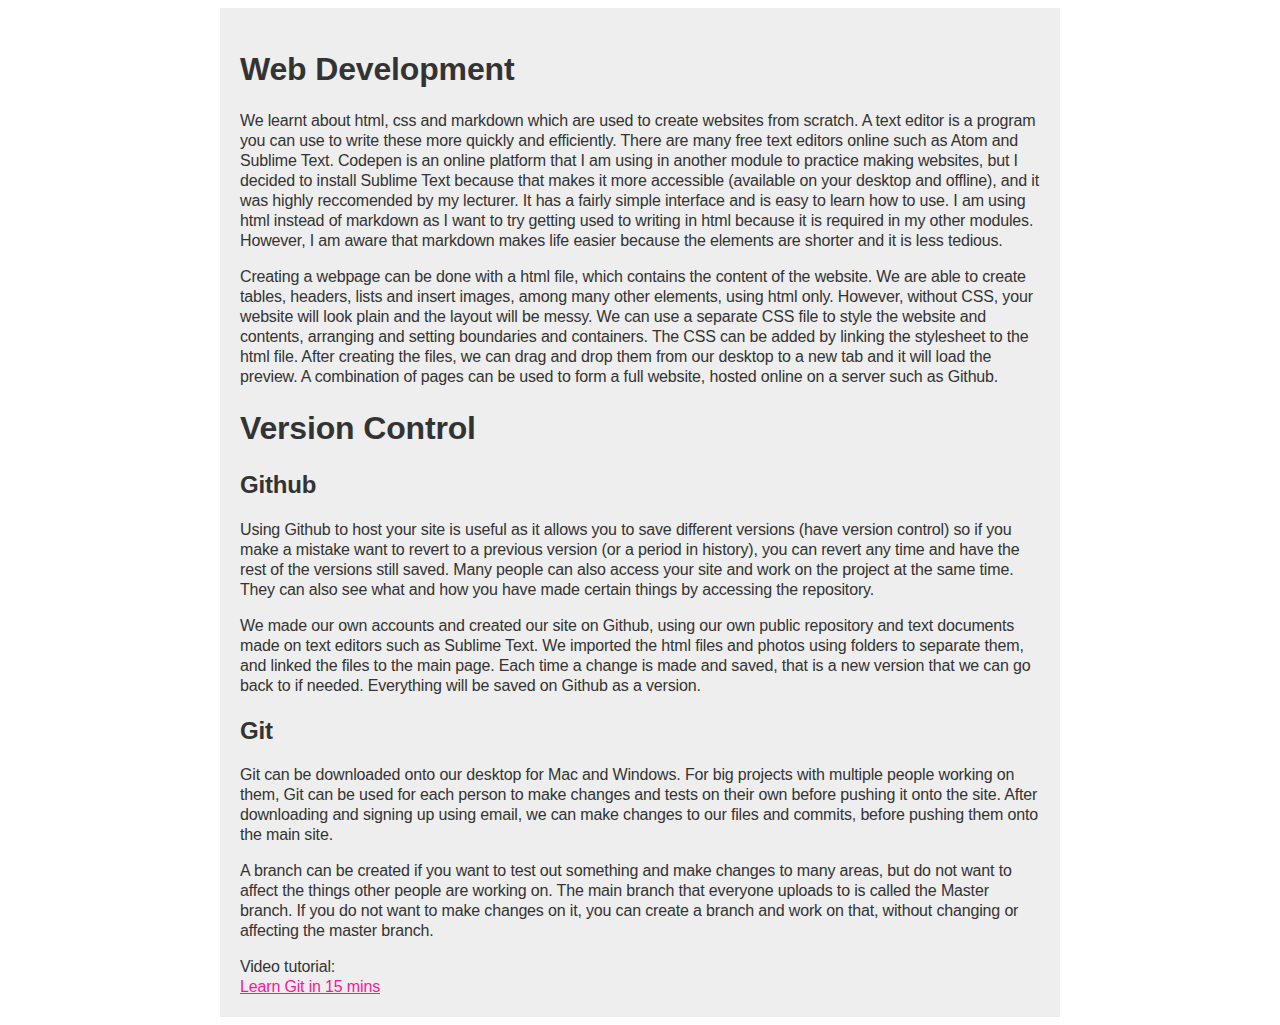
<file: pages/webdevelopment.html>
<!DOCTYPE html>
<html>

	<link rel="stylesheet" type="text/css" href="../CSS.css">
	<div>
<head>
	<h1>Web Development</h1>
	
	<p>
		
		We learnt about html, css and markdown which are used to create websites from scratch. A text editor is a program
		you can use to write these more quickly and efficiently. There are many free text editors online such as Atom and Sublime Text. 
		Codepen is an online platform that I am using in another module to practice making websites, but I decided to install Sublime
		Text because that makes it more accessible (available on your desktop and offline), and it was highly reccomended by my lecturer.
		It has a fairly simple interface and is easy to learn how to use. I am using html instead of markdown as I want to try getting 
		used to writing in html because it is required in my other modules. However, I am aware that markdown makes life easier because
		the elements are shorter and it is less tedious. 
	</p>
	
	<p>
		
		Creating a webpage can be done with a html file, which contains the content of the website. We are able to create
		tables, headers, lists and insert images, among many other elements, using html only. However, without CSS, your website will
		look plain and the layout will be messy. We can use a separate CSS file to style the website and contents, arranging and setting
		boundaries and containers. The CSS can be added by linking the stylesheet to the html file. After creating the files, we can drag and
		drop them from our desktop to a new tab and it will load the preview. A combination of pages can be used to form a full website, hosted online
		on a server such as Github. 
	</p>

</head>


<body>
	
		<h1>Version Control</h1>
	
	<h2>Github</h2>
	
	
	<p>
	Using Github to host your site is useful as it allows you to save different versions (have version control) so if you make a mistake
	want to revert to a previous version (or a period in history), you can revert any time and have the rest of the versions still saved.
	Many people can also access your site and work on the project at the same time. They can also see what and how you have made certain things
	by accessing the repository. 
	</p>
	
	<p>
		We made our own accounts and created our site on Github, using our own public repository and text documents made
		on text editors such as Sublime Text. We imported the html files and photos using folders to separate them, and linked
		the files to the main page. Each time a change is made and saved, that is a new version that we can go back to if needed.
		Everything will be saved on Github as a version. 
	
	<h2>Git</h2>
	
	<p>
	Git can be downloaded onto our desktop for Mac and Windows. For big projects with multiple people working on them, Git can be used
	for each person to make changes and tests on their own before pushing it onto the site. After downloading and signing up using email,
	we can make changes to our files and commits, before pushing them onto the main site. 
	</p>
	
	<p>
	A branch can be created if you want to test out something and make changes to many areas, but do not want to affect the things other people
	are working on. The main branch that everyone uploads to is called the Master branch. If you do not want to make changes on it, you can
	create a branch and work on that, without changing or affecting the master branch. 
	</p>
	
	Video tutorial:
	<br>
	<a href= "https://www.youtube.com/watch?v=USjZcfj8yxE">Learn Git in 15 mins</a>
	
</body>

	</div>
</html>
</file>
<file: CSS.css>
body {
  font-family: Helvetica, Arial, sans-serif;
  color: #333;
  background: #ffffff;
  letter-spacing: -0.01em;
  line-height: 1.25;

}

div{
  
  width: 800px;
position: static;
  margin: auto;
  top: 0;
  right: 0;
  bottom: 0;
  left: 0;
  background-color: #eee;
  padding-left: 20px;
  padding-right: 20px;
padding-top: 20px;
  padding-bottom: 20px;

  
}

br {
   display: block;
   margin-top: 10px;
}
  


a{color: #ff1493;}
a:hover{color:maroon;}

a.progress{
 display: block;
  width: 43%;

  border-radius: 4px;
  padding: 12px;
  margin-top: 36px;
  margin-left: auto;
  margin-right: auto;

  color: #ffffff;
  text-align: center;
  text-decoration: none;

  font-size: 20px;
  font-weight: bold;
  text-transform: uppercase;
  font-family: "Arial", san-serif;

  background: #ff1493;
}

a.progress:hover{color:maroon;}
</file>
